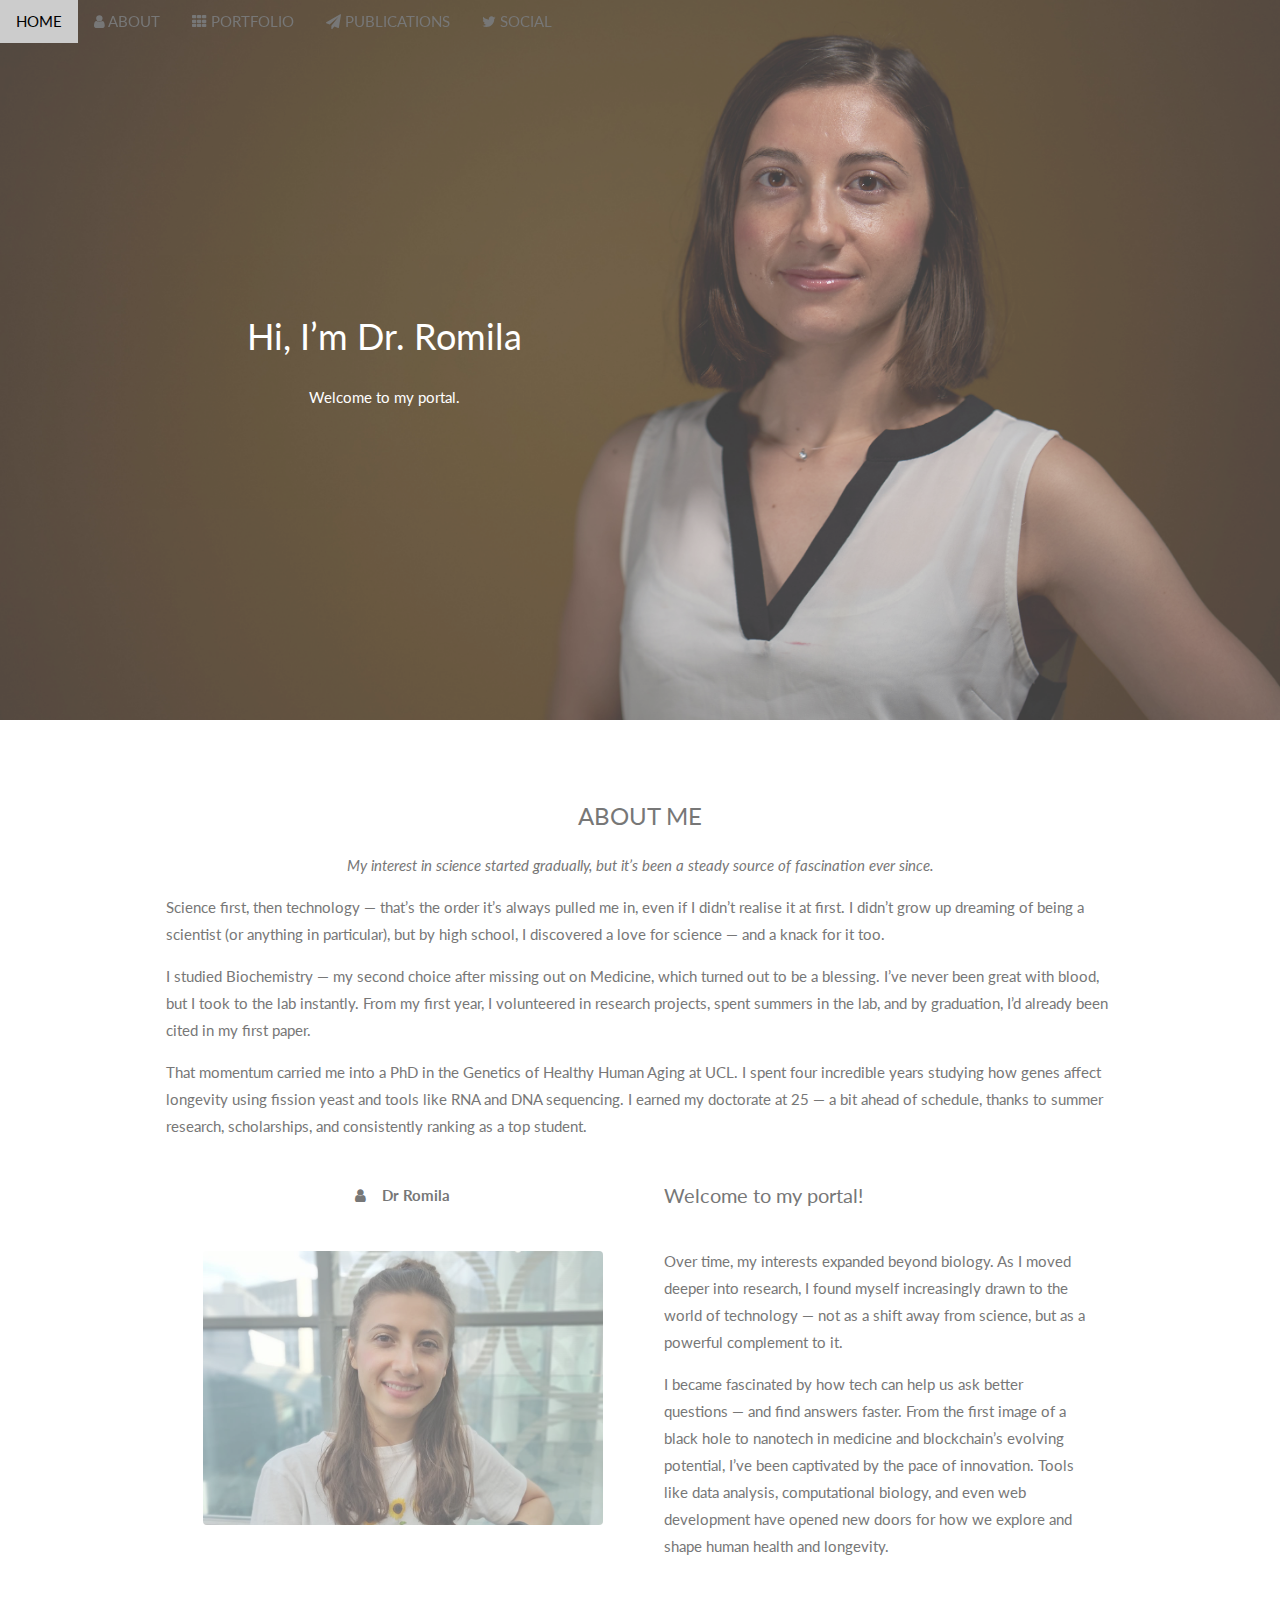
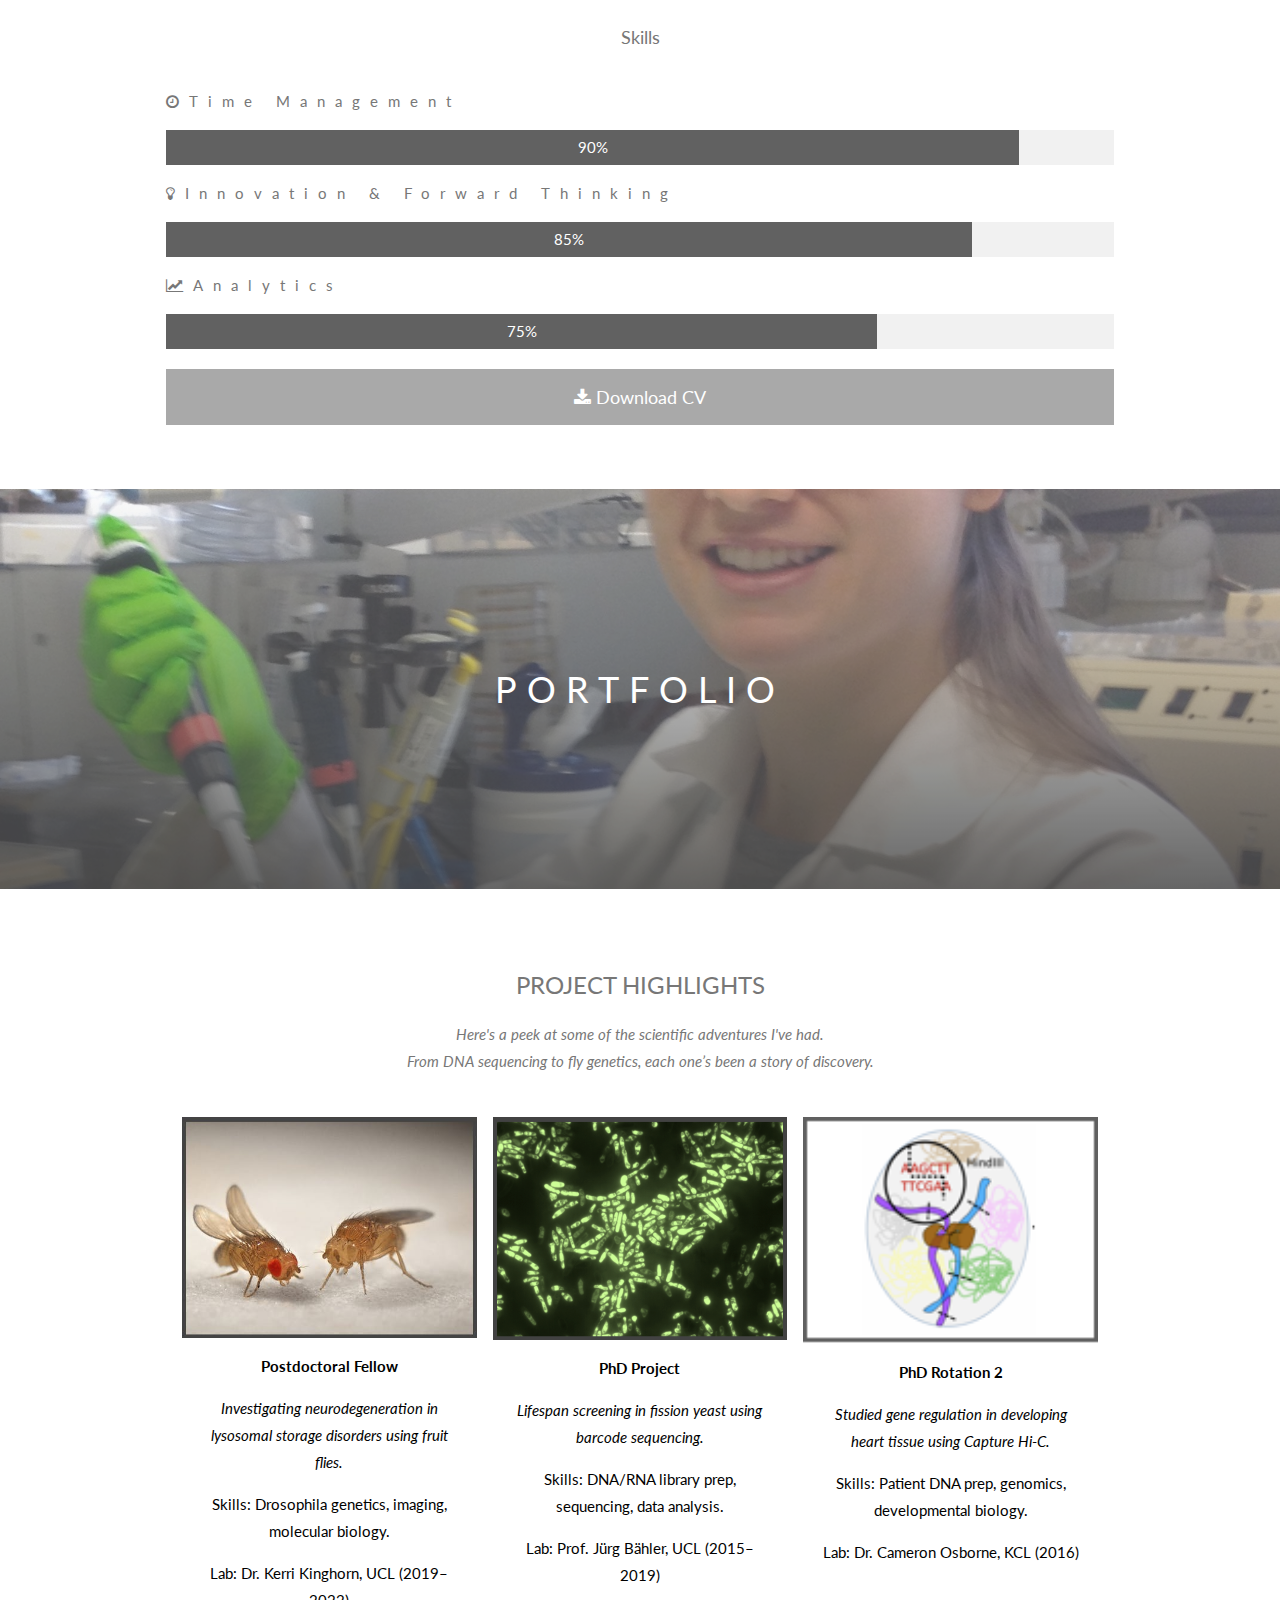
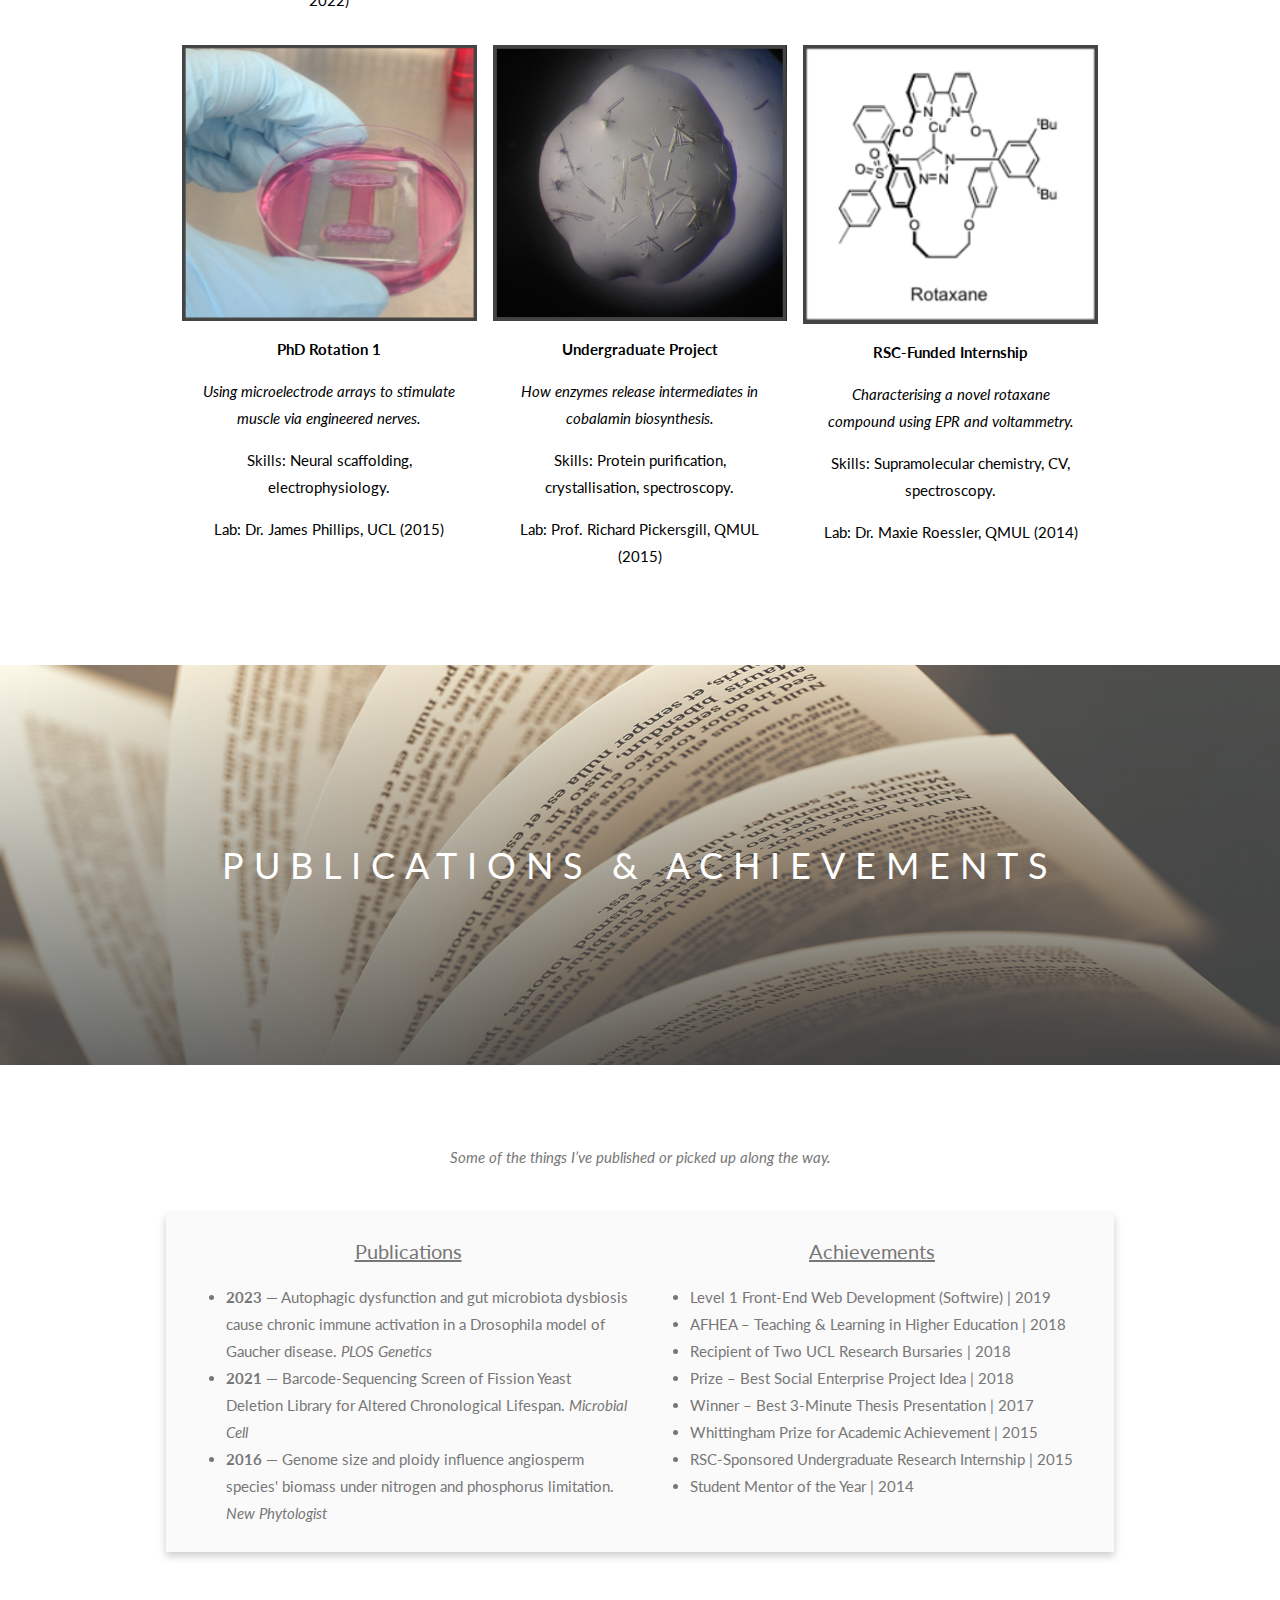
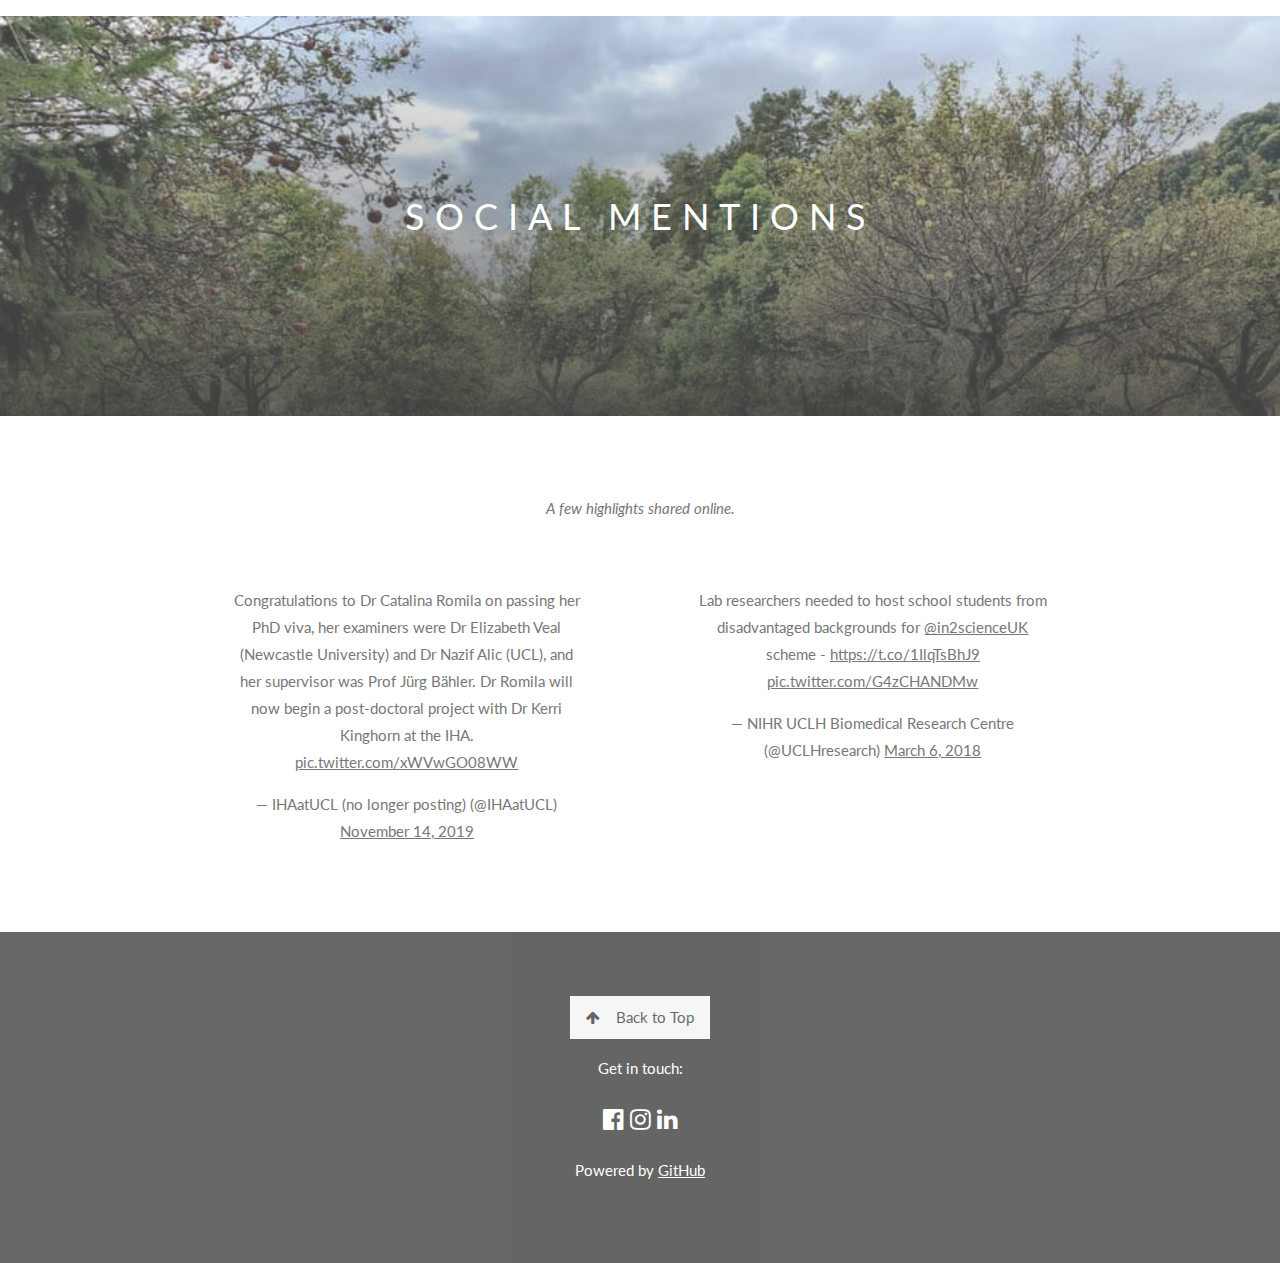
<file: index.html>
<!DOCTYPE html>
<html lang="en">
<head>
  <meta charset="UTF-8">
  <title>Catalina Romila</title>
  <meta name="viewport" content="width=device-width, initial-scale=1">
  <meta name="description" content="Dr. Catalina Romila – Researcher | Biochemist | Technologist">
  <link rel="stylesheet" href="https://www.w3schools.com/w3css/4/w3.css">
  <link rel="stylesheet" href="https://fonts.googleapis.com/css?family=Lato">
  <link rel="stylesheet" href="https://cdnjs.cloudflare.com/ajax/libs/font-awesome/4.7.0/css/font-awesome.min.css">
  <style>
    body,h1,h2,h3,h4,h5,h6 {
      font-family: "Lato", sans-serif;
    }
    body, html {
      height: 100%;
      color: #777;
      line-height: 1.8;
    }
    .bgimg-1, .bgimg-2, .bgimg-3, .bgimg-4 {
      background-attachment: fixed;
      background-position: center;
      background-repeat: no-repeat;
      background-size: cover;
    }
    .bgimg-1 {
      background-image: url("Images/bg-Image1.jpg");
      height: 80%;
    }
    .bgimg-2 {
      background-image: linear-gradient(rgba(0,0,0,0),rgba(0,0,0,0.8)), url("Images/lab.jpg");
      min-height: 400px;
    }
    .bgimg-3 {
      background-image: linear-gradient(rgba(0,0,0,0),rgba(0,0,0,0.8)), url("Images/Publication.jpg");
      min-height: 400px;
    }
    .bgimg-4 {
      background-image: linear-gradient(rgba(0,0,0,0),rgba(0,0,0,0.8)), url("Images/Nature1.jpg");
      min-height: 400px;
    }
    .hero-text {
      text-align: center;
      position: absolute;
      top: 50%;
      left: 30%;
      transform: translate(-50%, -50%);
      color: white;
    }
    .w3-wide {
      letter-spacing: 10px;
    }
    .w3-hover-opacity {
      cursor: pointer;
    }
    @media only screen and (max-device-width: 1600px) {
      .bgimg-1, .bgimg-2, .bgimg-3, .bgimg-4 {
        background-attachment: scroll;
        min-height: 400px;
      }
    }
    .btn {
      background-color: darkgrey;
      border: none;
      color: white;
      padding: 12px 15px;
      font-size: 18px;
      margin-top: 20px;
      width: 100%;
      cursor: pointer;
    }
    .btn:hover {
      background-color: lightgray;
    }
    .txt-box {
      text-align: left;
      padding-bottom: 20px;
    }
    .box {
      background-color: #fafafa;
      box-shadow: 0 4px 8px rgba(0,0,0,0.2);
      padding: 10px;
      text-align: left;
    }
    .column {
      float: left;
      width: 50%;
      padding: 0 10px;
    }
    .row:after {
      content: "";
      display: table;
      clear: both;
    }
    @media screen and (max-width: 600px) {
      .column {
        width: 100%;
        display: block;
        margin-bottom: 20px;
      }
    }
  </style>
</head>
<body>

<!-- Navbar -->
<div class="w3-top">
  <div class="w3-bar" id="myNavbar">
    <a class="w3-bar-item w3-button w3-hover-black w3-hide-medium w3-hide-large w3-right"
       href="javascript:void(0);" onclick="toggleFunction()" title="Toggle Navigation Menu">
      <i class="fa fa-bars"></i>
    </a>
    <a href="#home" class="w3-bar-item w3-button">HOME</a>
    <a href="#about" class="w3-bar-item w3-button w3-hide-small"><i class="fa fa-user"></i> ABOUT</a>
    <a href="#portfolio" class="w3-bar-item w3-button w3-hide-small"><i class="fa fa-th"></i> PORTFOLIO</a>
    <a href="#publications" class="w3-bar-item w3-button w3-hide-small"><i class="fa fa-paper-plane"></i> PUBLICATIONS</a>
    <a href="#social" class="w3-bar-item w3-button w3-hide-small"><i class="fa fa-twitter"></i> SOCIAL</a>
  </div>

  <!-- Responsive Menu -->
  <div id="navDemo" class="w3-bar-block w3-white w3-hide w3-hide-large w3-hide-medium">
    <a href="#about" class="w3-bar-item w3-button" onclick="toggleFunction()">ABOUT</a>
    <a href="#portfolio" class="w3-bar-item w3-button" onclick="toggleFunction()">PORTFOLIO</a>
    <a href="#publications" class="w3-bar-item w3-button" onclick="toggleFunction()">PUBLICATIONS</a>
    <a href="#social" class="w3-bar-item w3-button" onclick="toggleFunction()">SOCIAL</a>
  </div>
</div>

<!-- Hero Section -->
<div class="bgimg-1 w3-display-container w3-opacity-min" id="home">
  <div class="hero-text">
    <h1>Hi, I’m Dr. Romila</h1>
    <p>Welcome to my portal.</p>
  </div>
</div>
<!-- About Section -->
<div class="w3-content w3-container w3-padding-64" id="about">
  <h3 class="w3-center">ABOUT ME</h3>
  <p class="w3-center"><em>My interest in science started gradually, but it’s been a steady source of fascination ever since.</em></p>

  <p>Science first, then technology — that’s the order it’s always pulled me in, even if I didn’t realise it at first. I didn’t grow up dreaming of being a scientist (or anything in particular), but by high school, I discovered a love for science — and a knack for it too.</p>

  <p>I studied Biochemistry — my second choice after missing out on Medicine, which turned out to be a blessing. I’ve never been great with blood, but I took to the lab instantly. From my first year, I volunteered in research projects, spent summers in the lab, and by graduation, I’d already been cited in my first paper.</p>

  <p>That momentum carried me into a PhD in the Genetics of Healthy Human Aging at UCL. I spent four incredible years studying how genes affect longevity using fission yeast and tools like RNA and DNA sequencing. I earned my doctorate at 25 — a bit ahead of schedule, thanks to summer research, scholarships, and consistently ranking as a top student.</p>

  <div class="w3-row">
    <div class="w3-col m6 w3-center w3-padding-large">
      <p><b><i class="fa fa-user w3-margin-right"></i>Dr Romila</b></p><br>
      <img src="Images/Image5.jpg" class="w3-round w3-image w3-opacity w3-hover-opacity-off" alt="Photo of Me" width="400" height="333">
    </div>

    <div class="w3-col m6 w3-hide-small w3-padding-large">
      <h4 class="txt-box">Welcome to my portal!</h4>
      <p>Over time, my interests expanded beyond biology. As I moved deeper into research, I found myself increasingly drawn to the world of technology — not as a shift away from science, but as a powerful complement to it.</p>

      <p>I became fascinated by how tech can help us ask better questions — and find answers faster. From the first image of a black hole to nanotech in medicine and blockchain’s evolving potential, I’ve been captivated by the pace of innovation. Tools like data analysis, computational biology, and even web development have opened new doors for how we explore and shape human health and longevity.</p>
    </div>
  </div>

  <p class="w3-large w3-center w3-padding-16">Skills</p>
  <p class="w3-wide"><i class="fa fa-clock-o"></i>Time Management</p>
  <div class="w3-light-grey">
    <div class="w3-container w3-padding-small w3-dark-grey w3-center" style="width:90%">90%</div>
  </div>
  <p class="w3-wide"><i class="fa fa-lightbulb-o"></i>Innovation & Forward Thinking</p>
  <div class="w3-light-grey">
    <div class="w3-container w3-padding-small w3-dark-grey w3-center" style="width:85%">85%</div>
  </div>
  <p class="w3-wide"><i class="fa fa-line-chart"></i>Analytics</p>
  <div class="w3-light-grey">
    <div class="w3-container w3-padding-small w3-dark-grey w3-center" style="width:75%">75%</div>
  </div>

  <a href="Romila_CV.pdf" target="_blank" download>
    <button class="btn"><i class="fa fa-download"></i> Download CV</button>
  </a>
</div>

<!-- Parallax Background for Portfolio -->
<div class="bgimg-2 w3-display-container w3-opacity-min">
  <div class="w3-display-middle">
    <span class="w3-xxlarge w3-text-white w3-wide">PORTFOLIO</span>
  </div>
</div>
<!-- Portfolio Section -->
<div class="w3-content w3-container w3-padding-64" id="portfolio">
  <h3 class="w3-center">PROJECT HIGHLIGHTS</h3>
  <p class="w3-center"><em>Here's a peek at some of the scientific adventures I've had.<br>From DNA sequencing to fly genetics, each one’s been a story of discovery.</em></p><br>

  <div class="w3-row-padding w3-center">
    <!-- Project 1 -->
    <div class="w3-third w3-container w3-margin-bottom">
      <img src="Images/Droso.jpg" alt="Drosophila Research" style="width:100%" class="w3-hover-opacity">
      <div class="w3-container w3-white">
        <p><b>Postdoctoral Fellow</b></p>
        <p><em>Investigating neurodegeneration in lysosomal storage disorders using fruit flies.</em></p>
        <p>Skills: Drosophila genetics, imaging, molecular biology.</p>
        <p>Lab: Dr. Kerri Kinghorn, UCL (2019–2022)</p>
      </div>
    </div>

    <!-- Project 2 -->
    <div class="w3-third w3-container w3-margin-bottom">
      <img src="Images/Microscopy2.png" alt="PhD Lifespan Study" style="width:100%" class="w3-hover-opacity">
      <div class="w3-container w3-white">
        <p><b>PhD Project</b></p>
        <p><em>Lifespan screening in fission yeast using barcode sequencing.</em></p>
        <p>Skills: DNA/RNA library prep, sequencing, data analysis.</p>
        <p>Lab: Prof. Jürg Bähler, UCL (2015–2019)</p>
      </div>
    </div>

    <!-- Project 3 -->
    <div class="w3-third w3-container w3-margin-bottom">
      <img src="Images/Rotation1_step1.png" alt="Cardiac Genomics" style="width:100%" class="w3-hover-opacity">
      <div class="w3-container w3-white">
        <p><b>PhD Rotation 2</b></p>
        <p><em>Studied gene regulation in developing heart tissue using Capture Hi-C.</em></p>
        <p>Skills: Patient DNA prep, genomics, developmental biology.</p>
        <p>Lab: Dr. Cameron Osborne, KCL (2016)</p>
      </div>
    </div>
  </div>

  <div class="w3-row-padding w3-center">
    <!-- Project 4 -->
    <div class="w3-third w3-container w3-margin-bottom">
      <img src="Images/Rotation1_2.jpg" alt="Nerve Tissue Engineering" style="width:100%" class="w3-hover-opacity">
      <div class="w3-container w3-white">
        <p><b>PhD Rotation 1</b></p>
        <p><em>Using microelectrode arrays to stimulate muscle via engineered nerves.</em></p>
        <p>Skills: Neural scaffolding, electrophysiology.</p>
        <p>Lab: Dr. James Phillips, UCL (2015)</p>
      </div>
    </div>

    <!-- Project 5 -->
    <div class="w3-third w3-container w3-margin-bottom">
      <img src="Images/UG_1.jpg" alt="Vitamin B12 Research" style="width:100%" class="w3-hover-opacity">
      <div class="w3-container w3-white">
        <p><b>Undergraduate Project</b></p>
        <p><em>How enzymes release intermediates in cobalamin biosynthesis.</em></p>
        <p>Skills: Protein purification, crystallisation, spectroscopy.</p>
        <p>Lab: Prof. Richard Pickersgill, QMUL (2015)</p>
      </div>
    </div>

    <!-- Project 6 -->
    <div class="w3-third w3-container w3-margin-bottom">
      <img src="Images/Rotaxane.png" alt="Rotaxane Synthesis" style="width:100%" class="w3-hover-opacity">
      <div class="w3-container w3-white">
        <p><b>RSC-Funded Internship</b></p>
        <p><em>Characterising a novel rotaxane compound using EPR and voltammetry.</em></p>
        <p>Skills: Supramolecular chemistry, CV, spectroscopy.</p>
        <p>Lab: Dr. Maxie Roessler, QMUL (2014)</p>
      </div>
    </div>
  </div>
</div>

<!-- Parallax Background for Publications -->
<div class="bgimg-3 w3-display-container w3-opacity-min">
  <div class="w3-display-middle">
    <span class="w3-xxlarge w3-text-white w3-wide" style="white-space: nowrap;">PUBLICATIONS & ACHIEVEMENTS</span>

  </div>
</div>
<!-- Container (Publications Section) -->
<div class="w3-content w3-container w3-padding-64" id="publications">
  <p class="w3-center"><em>Some of the things I’ve published or picked up along the way.</em></p>
  <br>

  <div class="box">
    <div class="row">
      <!-- Publications Column -->
      <div class="column">
        <h4 class="w3-center"><u>Publications</u></h4>
        <ul>
          <li><strong>2023</strong> — Autophagic dysfunction and gut microbiota dysbiosis cause chronic immune activation in a Drosophila model of Gaucher disease. <em>PLOS Genetics</em></li>
          <li><strong>2021</strong> — Barcode-Sequencing Screen of Fission Yeast Deletion Library for Altered Chronological Lifespan. <em>Microbial Cell</em></li>
          <li><strong>2016</strong> — Genome size and ploidy influence angiosperm species' biomass under nitrogen and phosphorus limitation. <em>New Phytologist</em></li>
        </ul>
      </div>

      <!-- Achievements Column -->
      <div class="column">
        <h4 class="w3-center"><u>Achievements</u></h4>
        <ul>
          <li>Level 1 Front-End Web Development (Softwire) | 2019</li>
          <li>AFHEA – Teaching & Learning in Higher Education | 2018</li>
          <li>Recipient of Two UCL Research Bursaries | 2018</li>
          <li>Prize – Best Social Enterprise Project Idea | 2018</li>
          <li>Winner – Best 3-Minute Thesis Presentation | 2017</li>
          <li>Whittingham Prize for Academic Achievement | 2015</li>
          <li>RSC-Sponsored Undergraduate Research Internship | 2015</li>
          <li>Student Mentor of the Year | 2014</li>
        </ul>
      </div>
    </div>
  </div>
</div>

<!-- Parallax Background for Social Mentions -->
<div class="bgimg-4 w3-display-container w3-opacity-min">
  <div class="w3-display-middle">
    <span class="w3-xxlarge w3-text-white w3-wide">SOCIAL MENTIONS</span>
  </div>
</div>
<!-- Twitter Mentions Section -->
<div class="w3-content w3-container w3-padding-64" id="media">
  <p class="w3-center"><em>A few highlights shared online.</em></p><br>

  <div class="w3-row-padding w3-center">
    <div class="w3-col m6 w3-padding">
      <blockquote class="twitter-tweet">
        <p lang="en" dir="ltr">Congratulations to Dr Catalina Romila on passing her PhD viva, her examiners were Dr Elizabeth Veal (Newcastle University) and Dr Nazif Alic (UCL), and her supervisor was Prof Jürg Bähler. Dr Romila will now begin a post-doctoral project with Dr Kerri Kinghorn at the IHA. 
        <a href="https://t.co/xWVwGO08WW">pic.twitter.com/xWVwGO08WW</a></p>&mdash; IHAatUCL (no longer posting) (@IHAatUCL) 
        <a href="https://twitter.com/IHAatUCL/status/1194976453835841536">November 14, 2019</a>
      </blockquote>
      <script async src="https://platform.twitter.com/widgets.js" charset="utf-8"></script>
    </div>

    <div class="w3-col m6 w3-padding">
      <blockquote class="twitter-tweet">
        <p lang="en" dir="ltr">Lab researchers needed to host school students from disadvantaged backgrounds for <a href="https://twitter.com/in2scienceUK">@in2scienceUK</a> scheme - 
        <a href="https://t.co/1IlqTsBhJ9">https://t.co/1IlqTsBhJ9</a> 
        <a href="https://t.co/G4zCHANDMw">pic.twitter.com/G4zCHANDMw</a></p>&mdash; NIHR UCLH Biomedical Research Centre (@UCLHresearch) 
        <a href="https://twitter.com/UCLHresearch/status/971027154946412544">March 6, 2018</a>
      </blockquote>
      <script async src="https://platform.twitter.com/widgets.js" charset="utf-8"></script>
    </div>
  </div>
</div>

<!-- Footer -->
<footer class="w3-center w3-black w3-padding-64 w3-opacity w3-hover-opacity-off">
  <a href="#home" class="w3-button w3-light-grey">
    <i class="fa fa-arrow-up w3-margin-right"></i>Back to Top
  </a>
  <div class="w3-xlarge w3-section">
    <p class="w3-medium">Get in touch:</p>
    <a href="https://www.facebook.com/andreea.romila.5"><i class="fa fa-facebook-official w3-hover-opacity"></i></a>
    <a href="https://www.instagram.com/katt337/?hl=en"><i class="fa fa-instagram w3-hover-opacity"></i></a>
    <a href="https://www.linkedin.com/in/catalina-romila-125039153/"><i class="fa fa-linkedin w3-hover-opacity"></i></a>
  </div>
  <p>Powered by <a href="https://github.com/Catalina37" target="_blank">GitHub</a></p>
</footer>
</file>
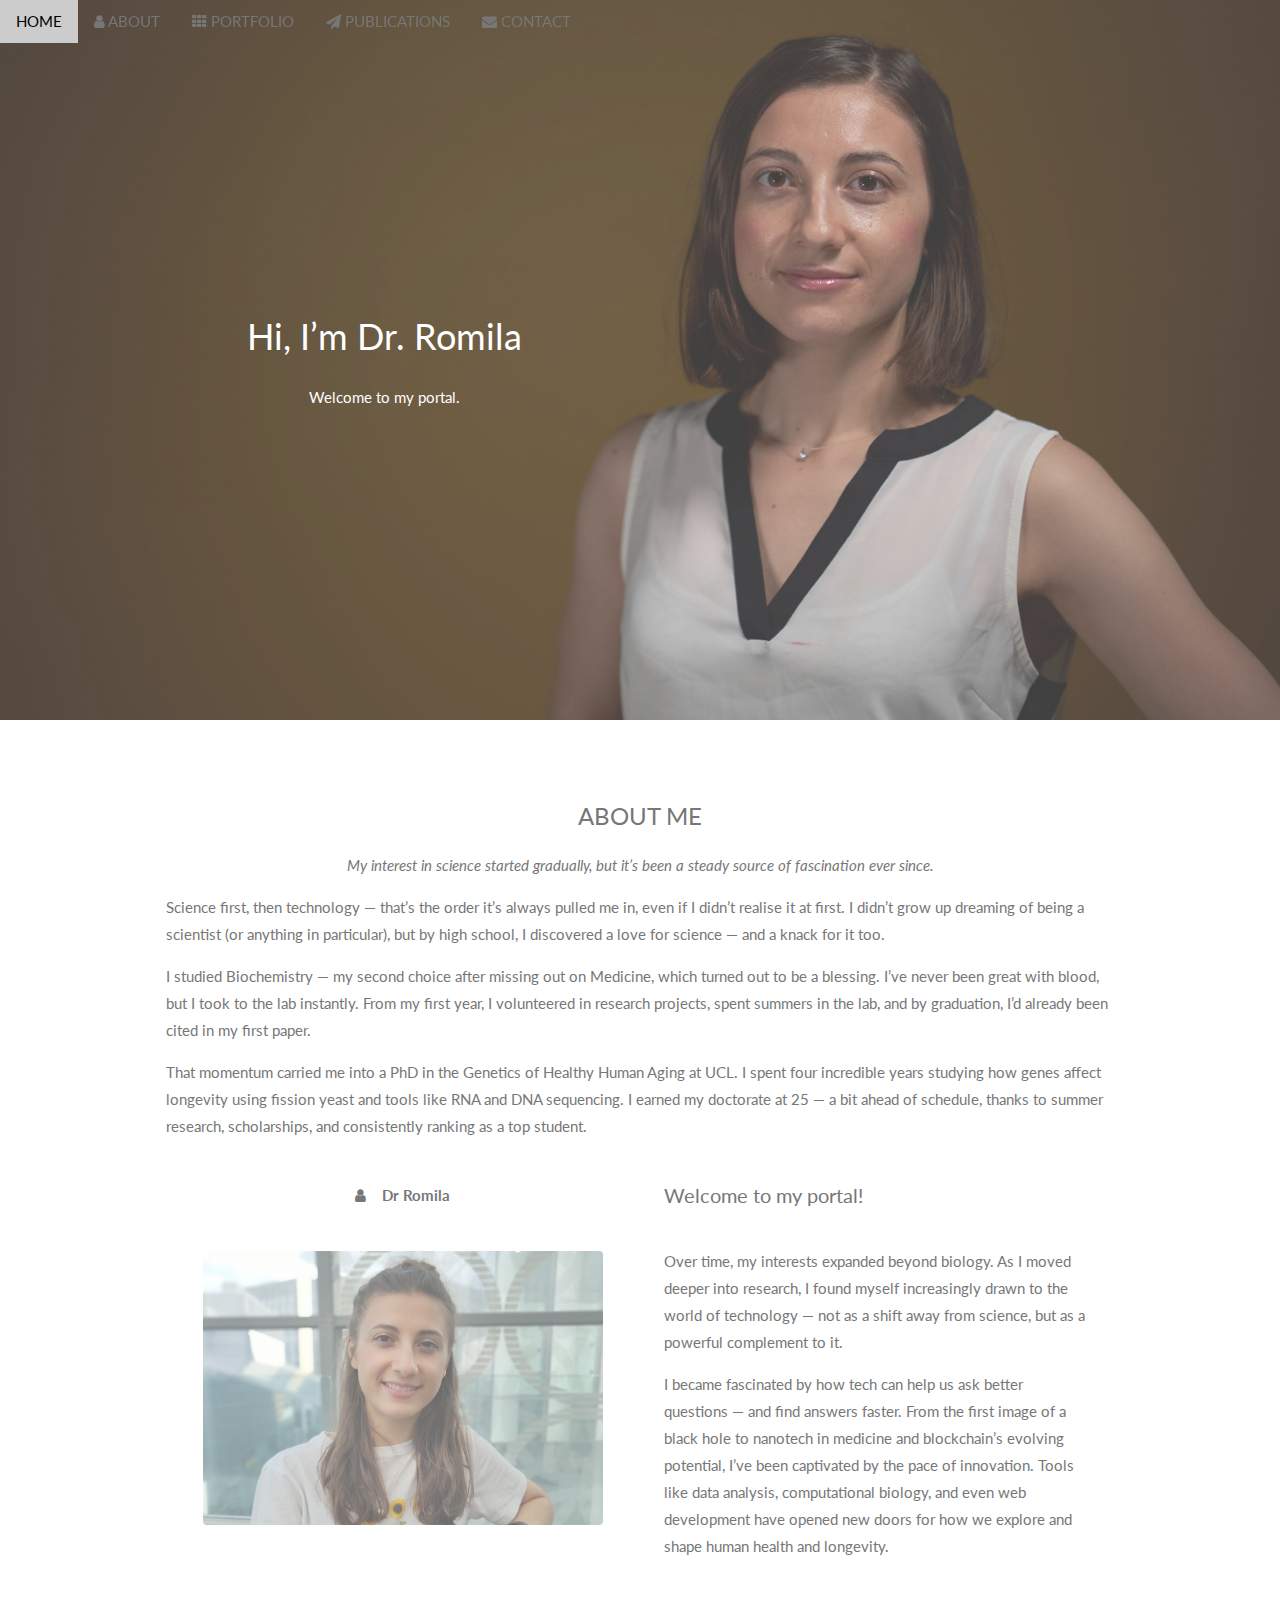
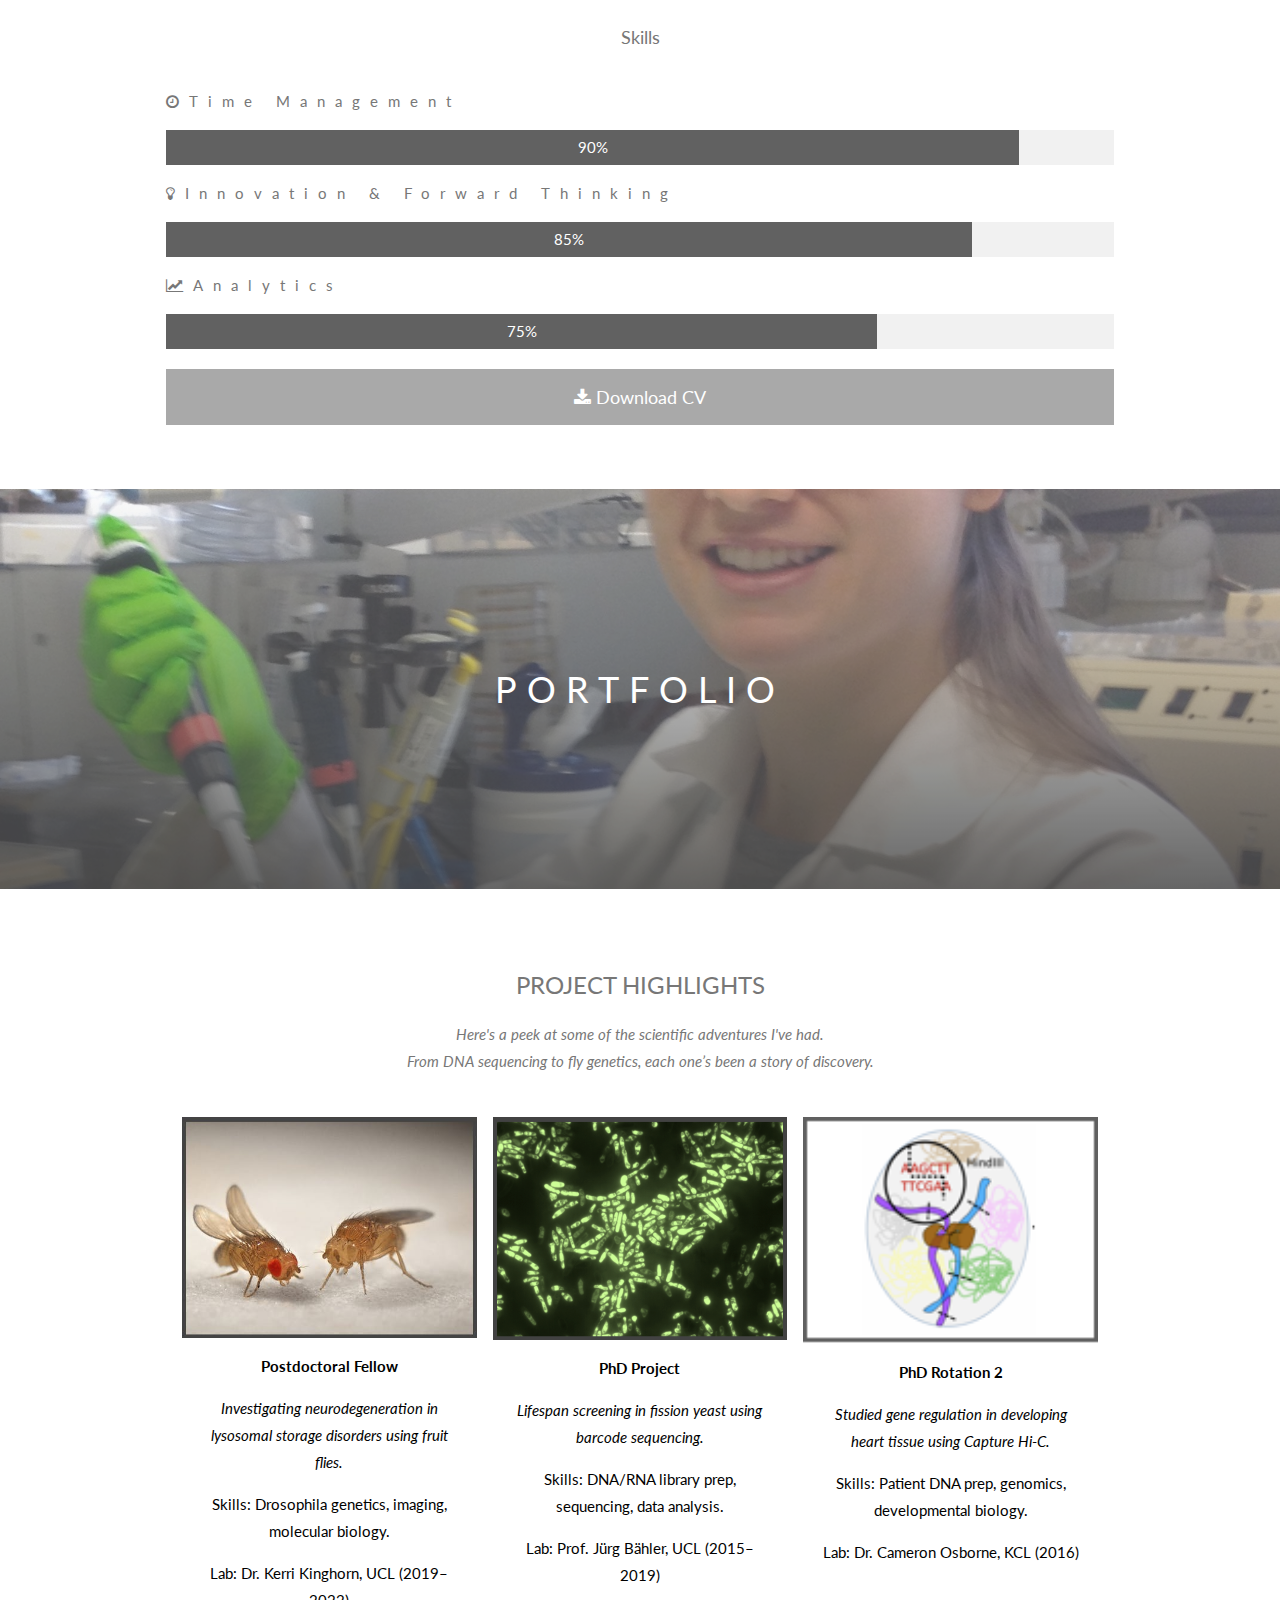
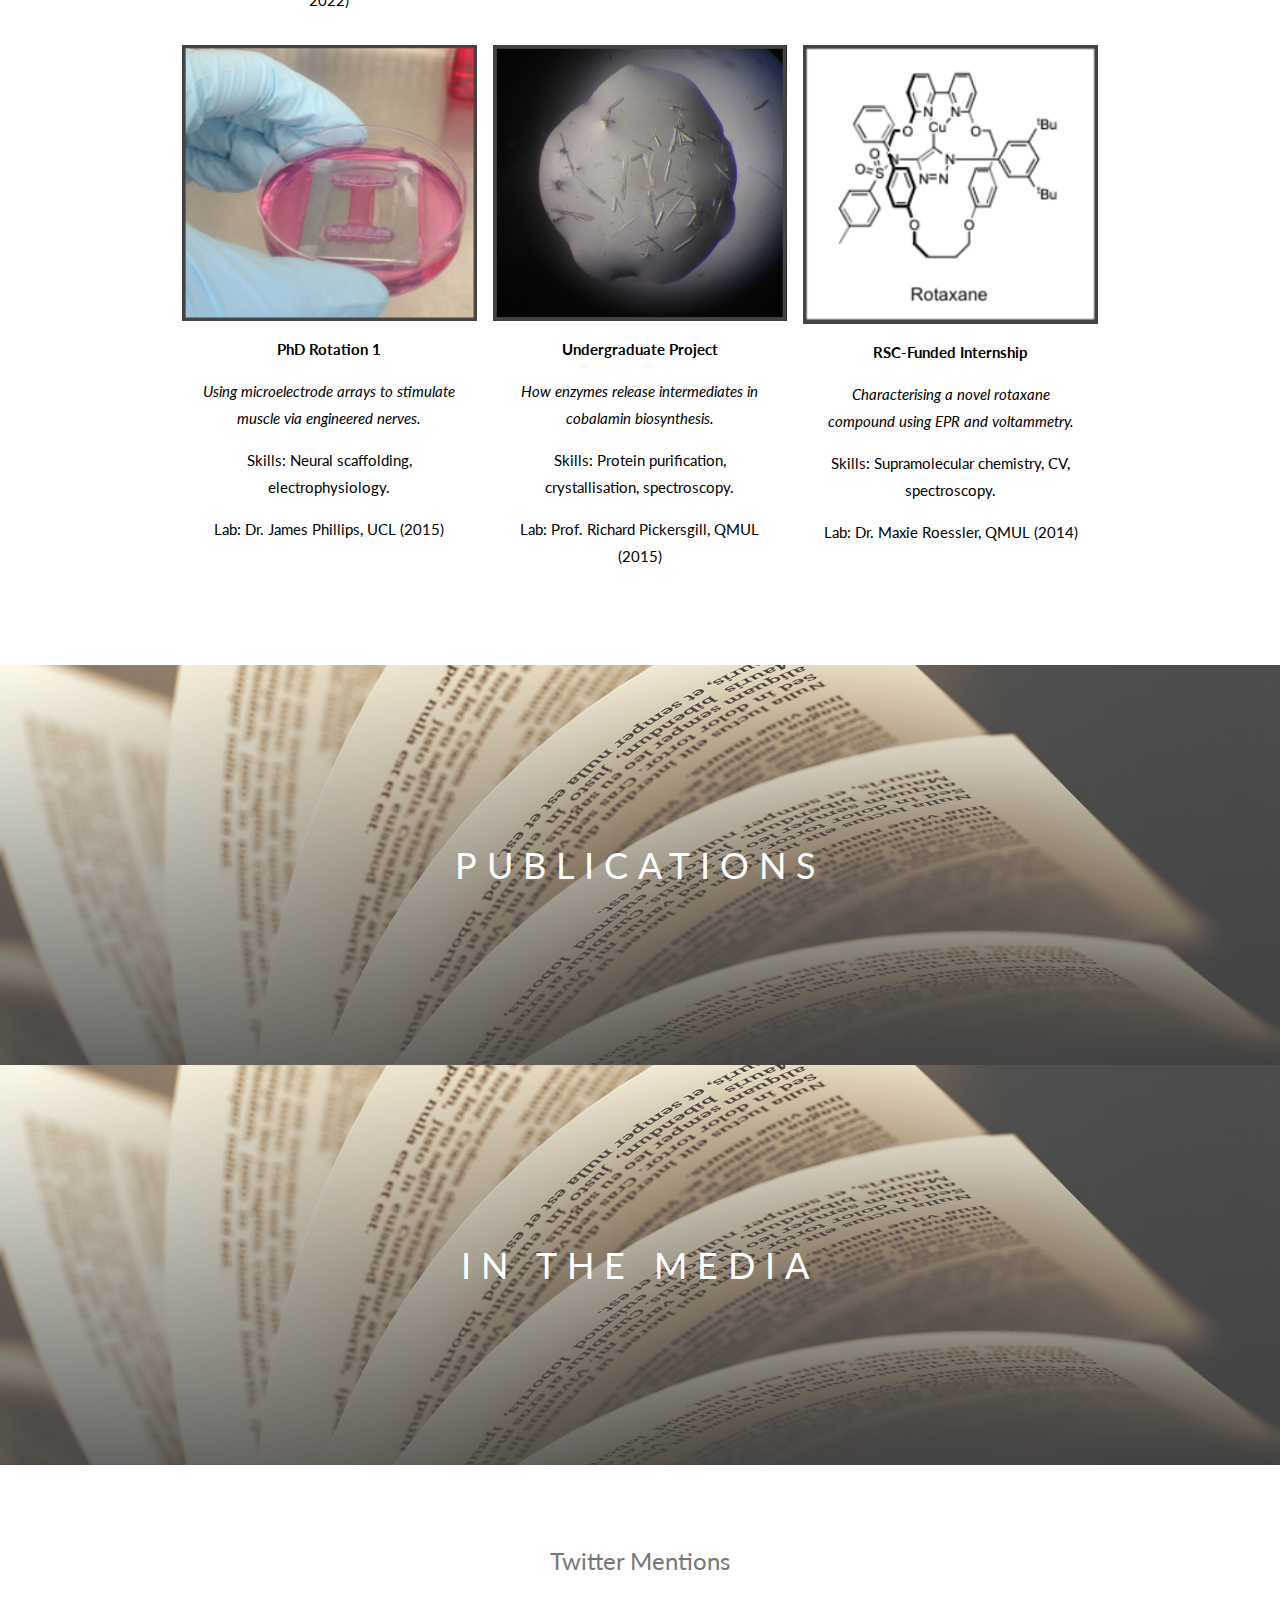
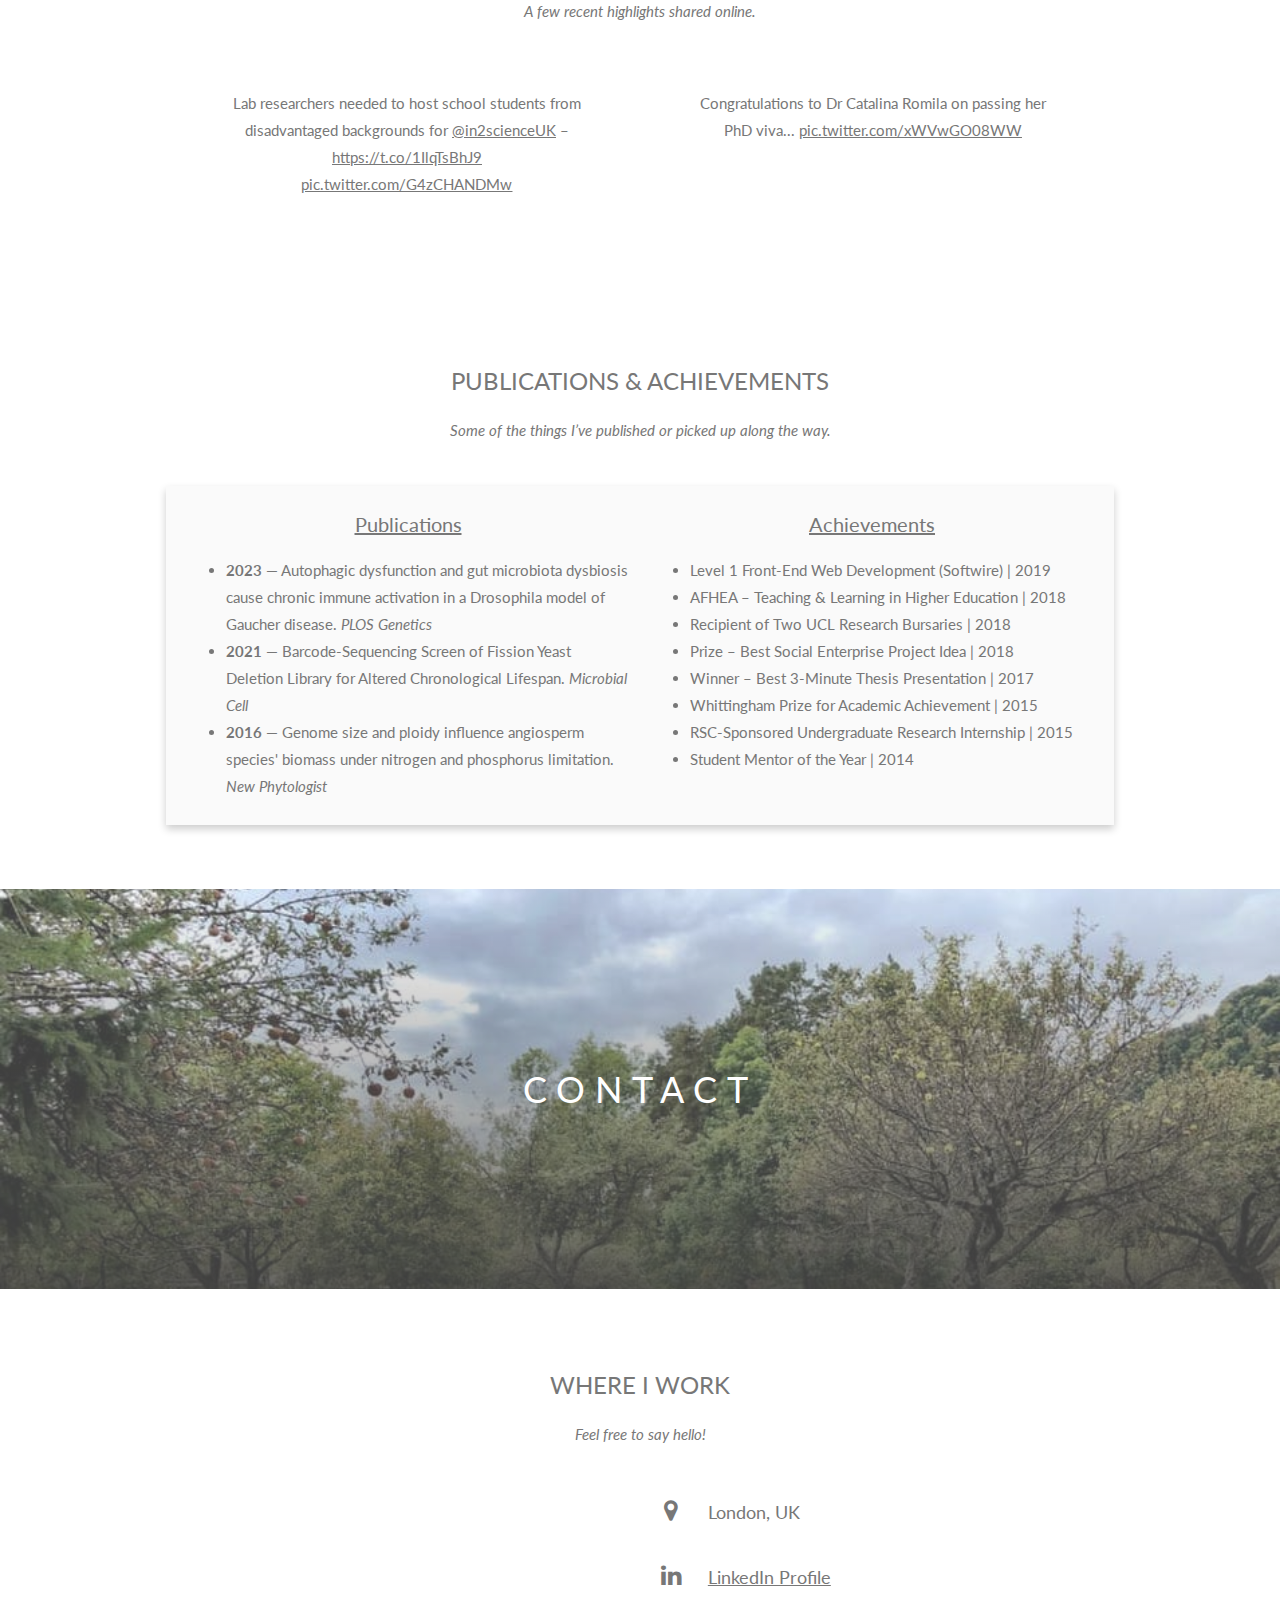
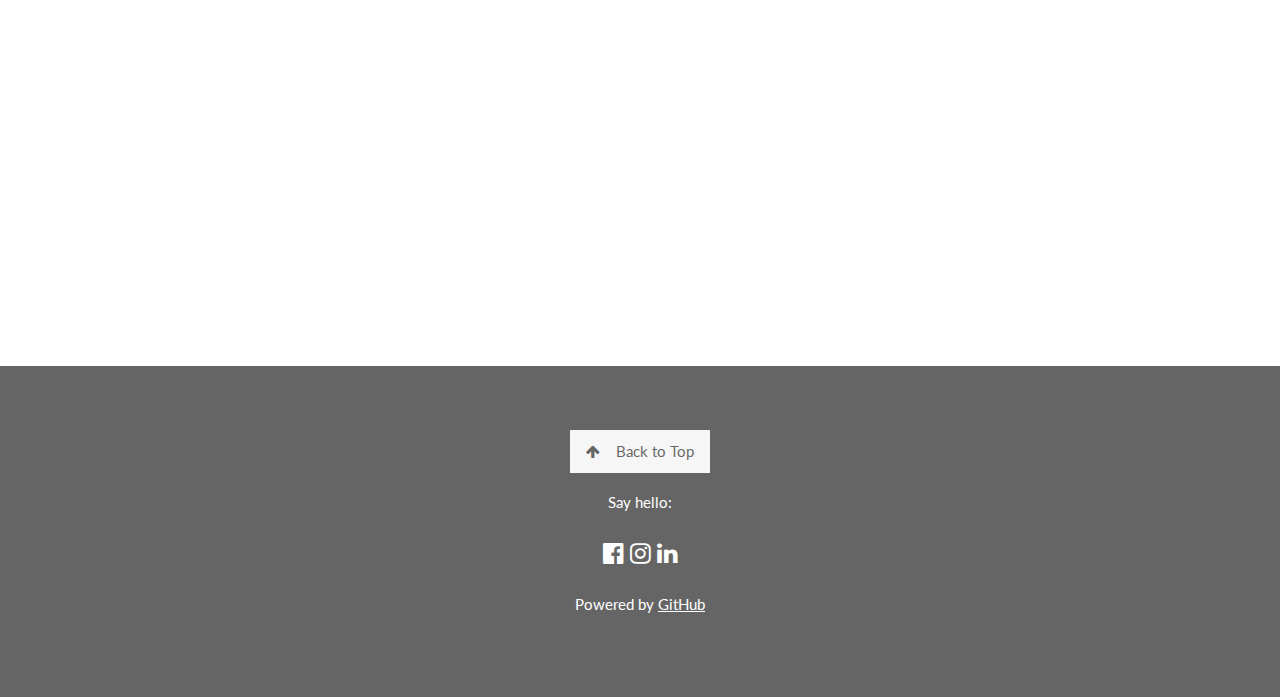
<file: mainIndex.html>
<!DOCTYPE html>
<html lang="en">
<head>
  <meta charset="UTF-8">
  <title>Catalina Romila</title>
  <meta name="viewport" content="width=device-width, initial-scale=1">
  <meta name="description" content="Dr. Catalina Romila – Researcher | Biochemist | Technologist">
  <link rel="stylesheet" href="https://www.w3schools.com/w3css/4/w3.css">
  <link rel="stylesheet" href="https://fonts.googleapis.com/css?family=Lato">
  <link rel="stylesheet" href="https://cdnjs.cloudflare.com/ajax/libs/font-awesome/4.7.0/css/font-awesome.min.css">

  <style>
    body, h1, h2, h3, h4, h5, h6 {
      font-family: "Lato", sans-serif;
    }
    body, html {
      height: 100%;
      color: #777;
      line-height: 1.8;
    }

    .bgimg-1, .bgimg-2, .bgimg-3, .bgimg-4 {
      background-attachment: fixed;
      background-position: center;
      background-repeat: no-repeat;
      background-size: cover;
    }

    .bgimg-1 {
      background-image: url("Images/bg-Image1.jpg");
      height: 80%;
    }

    .bgimg-2 {
      background-image: linear-gradient(rgba(0, 0, 0, 0), rgba(0, 0, 0, 0.8)), url("Images/lab.jpg");
      min-height: 400px;
    }

    .bgimg-3 {
      background-image: linear-gradient(rgba(0, 0, 0, 0), rgba(0, 0, 0, 0.8)), url("Images/Publication.jpg");
      min-height: 400px;
    }

    .bgimg-4 {
      background-image: linear-gradient(rgba(0, 0, 0, 0), rgba(0, 0, 0, 0.8)), url("Images/Nature1.jpg");
      min-height: 400px;
    }

    .hero-text {
      text-align: center;
      position: absolute;
      top: 50%;
      left: 30%;
      transform: translate(-50%, -50%);
      color: white;
    }

    .w3-wide {
      letter-spacing: 10px;
    }

    .w3-hover-opacity {
      cursor: pointer;
    }

    @media only screen and (max-device-width: 1600px) {
      .bgimg-1, .bgimg-2, .bgimg-3, .bgimg-4 {
        background-attachment: scroll;
        min-height: 400px;
      }
    }

    .btn {
      background-color: darkgrey;
      border: none;
      color: white;
      padding: 12px 15px;
      font-size: 18px;
      margin-top: 20px;
      width: 100%;
      cursor: pointer;
    }

    .btn:hover {
      background-color: lightgray;
    }

    .txt-box {
      text-align: left;
      padding-bottom: 20px;
    }

    .box {
      background-color: #fafafa;
      box-shadow: 0 4px 8px rgba(0,0,0,0.2);
      padding: 10px;
      text-align: left;
    }

    .column {
      float: left;
      width: 50%;
      padding: 0 10px;
    }

    .row:after {
      content: "";
      display: table;
      clear: both;
    }

    @media screen and (max-width: 600px) {
      .column {
        width: 100%;
        display: block;
        margin-bottom: 20px;
      }
    }

    aside {
      float: right;
      width: 25%;
      margin-bottom: 5%;
    }
  </style>
</head>

<body>

<!-- Navbar -->
<div class="w3-top">
  <div class="w3-bar" id="myNavbar">
    <a class="w3-bar-item w3-button w3-hover-black w3-hide-medium w3-hide-large w3-right"
       href="javascript:void(0);" onclick="toggleFunction()" title="Toggle Navigation Menu">
      <i class="fa fa-bars"></i>
    </a>
    <a href="#home" class="w3-bar-item w3-button">HOME</a>
    <a href="#about" class="w3-bar-item w3-button w3-hide-small"><i class="fa fa-user"></i> ABOUT</a>
    <a href="#portfolio" class="w3-bar-item w3-button w3-hide-small"><i class="fa fa-th"></i> PORTFOLIO</a>
    <a href="#publications" class="w3-bar-item w3-button w3-hide-small"><i class="fa fa-paper-plane"></i> PUBLICATIONS</a>
    <a href="#contact" class="w3-bar-item w3-button w3-hide-small"><i class="fa fa-envelope"></i> CONTACT</a>
  </div>

  <!-- Responsive Menu -->
  <div id="navDemo" class="w3-bar-block w3-white w3-hide w3-hide-large w3-hide-medium">
    <a href="#about" class="w3-bar-item w3-button" onclick="toggleFunction()">ABOUT</a>
    <a href="#portfolio" class="w3-bar-item w3-button" onclick="toggleFunction()">PORTFOLIO</a>
    <a href="#publications" class="w3-bar-item w3-button" onclick="toggleFunction()">PUBLICATIONS</a>
    <a href="#contact" class="w3-bar-item w3-button" onclick="toggleFunction()">CONTACT</a>
  </div>
</div>

<!-- Hero Section -->
<div class="bgimg-1 w3-display-container w3-opacity-min" id="home">
  <div class="hero-text">
    <h1>Hi, I’m Dr. Romila</h1>
    <p>Welcome to my portal.</p>
  </div>
</div>

<!-- About Section -->
<div class="w3-content w3-container w3-padding-64" id="about">
  <h3 class="w3-center">ABOUT ME</h3>
  <p class="w3-center"><em>My interest in science started gradually, but it’s been a steady source of fascination ever since.</em></p>

  <p>Science first, then technology — that’s the order it’s always pulled me in, even if I didn’t realise it at first. I didn’t grow up dreaming of being a scientist (or anything in particular), but by high school, I discovered a love for science — and a knack for it too.</p>

  <p>I studied Biochemistry — my second choice after missing out on Medicine, which turned out to be a blessing. I’ve never been great with blood, but I took to the lab instantly. From my first year, I volunteered in research projects, spent summers in the lab, and by graduation, I’d already been cited in my first paper.</p>

  <p>That momentum carried me into a PhD in the Genetics of Healthy Human Aging at UCL. I spent four incredible years studying how genes affect longevity using fission yeast and tools like RNA and DNA sequencing. I earned my doctorate at 25 — a bit ahead of schedule, thanks to summer research, scholarships, and consistently ranking as a top student.</p>

  <div class="w3-row">
    <div class="w3-col m6 w3-center w3-padding-large">
      <p><b><i class="fa fa-user w3-margin-right"></i>Dr Romila</b></p><br>
      <img src="Images/Image5.jpg" class="w3-round w3-image w3-opacity w3-hover-opacity-off" alt="Photo of Me" width="400" height="333">
    </div>

    <div class="w3-col m6 w3-hide-small w3-padding-large">
      <h4 class="txt-box">Welcome to my portal!</h4>
      <p>Over time, my interests expanded beyond biology. As I moved deeper into research, I found myself increasingly drawn to the world of technology — not as a shift away from science, but as a powerful complement to it.</p>

      <p>I became fascinated by how tech can help us ask better questions — and find answers faster. From the first image of a black hole to nanotech in medicine and blockchain’s evolving potential, I’ve been captivated by the pace of innovation. Tools like data analysis, computational biology, and even web development have opened new doors for how we explore and shape human health and longevity.</p>
    </div>
  </div>

  <p class="w3-large w3-center w3-padding-16">Skills</p>
  <p class="w3-wide"><i class="fa fa-clock-o"></i>Time Management</p>
  <div class="w3-light-grey">
    <div class="w3-container w3-padding-small w3-dark-grey w3-center" style="width:90%">90%</div>
  </div>
  <p class="w3-wide"><i class="fa fa-lightbulb-o"></i>Innovation & Forward Thinking</p>
  <div class="w3-light-grey">
    <div class="w3-container w3-padding-small w3-dark-grey w3-center" style="width:85%">85%</div>
  </div>
  <p class="w3-wide"><i class="fa fa-line-chart"></i>Analytics</p>
  <div class="w3-light-grey">
    <div class="w3-container w3-padding-small w3-dark-grey w3-center" style="width:75%">75%</div>
  </div>

  <a href="Romila_CV.pdf" target="_blank" download>
    <button class="btn"><i class="fa fa-download"></i> Download CV</button>
  </a>
</div>
<!-- Parallax Background for Portfolio -->
<div class="bgimg-2 w3-display-container w3-opacity-min">
  <div class="w3-display-middle">
    <span class="w3-xxlarge w3-text-white w3-wide">PORTFOLIO</span>
  </div>
</div>

<!-- Portfolio Section -->
<div class="w3-content w3-container w3-padding-64" id="portfolio">
  <h3 class="w3-center">PROJECT HIGHLIGHTS</h3>
  <p class="w3-center"><em>Here's a peek at some of the scientific adventures I've had.<br>From DNA sequencing to fly genetics, each one’s been a story of discovery.</em></p><br>

  <div class="w3-row-padding w3-center">
    <!-- Project 1 -->
    <div class="w3-third w3-container w3-margin-bottom">
      <img src="Images/Droso.jpg" alt="Drosophila Research" style="width:100%" class="w3-hover-opacity">
      <div class="w3-container w3-white">
        <p><b>Postdoctoral Fellow</b></p>
        <p><em>Investigating neurodegeneration in lysosomal storage disorders using fruit flies.</em></p>
        <p>Skills: Drosophila genetics, imaging, molecular biology.</p>
        <p>Lab: Dr. Kerri Kinghorn, UCL (2019–2022)</p>
      </div>
    </div>

    <!-- Project 2 -->
    <div class="w3-third w3-container w3-margin-bottom">
      <img src="Images/Microscopy2.png" alt="PhD Lifespan Study" style="width:100%" class="w3-hover-opacity">
      <div class="w3-container w3-white">
        <p><b>PhD Project</b></p>
        <p><em>Lifespan screening in fission yeast using barcode sequencing.</em></p>
        <p>Skills: DNA/RNA library prep, sequencing, data analysis.</p>
        <p>Lab: Prof. Jürg Bähler, UCL (2015–2019)</p>
      </div>
    </div>

    <!-- Project 3 -->
    <div class="w3-third w3-container w3-margin-bottom">
      <img src="Images/Rotation1_step1.png" alt="Cardiac Genomics" style="width:100%" class="w3-hover-opacity">
      <div class="w3-container w3-white">
        <p><b>PhD Rotation 2</b></p>
        <p><em>Studied gene regulation in developing heart tissue using Capture Hi-C.</em></p>
        <p>Skills: Patient DNA prep, genomics, developmental biology.</p>
        <p>Lab: Dr. Cameron Osborne, KCL (2016)</p>
      </div>
    </div>
  </div>

  <div class="w3-row-padding w3-center">
    <!-- Project 4 -->
    <div class="w3-third w3-container w3-margin-bottom">
      <img src="Images/Rotation1_2.jpg" alt="Nerve Tissue Engineering" style="width:100%" class="w3-hover-opacity">
      <div class="w3-container w3-white">
        <p><b>PhD Rotation 1</b></p>
        <p><em>Using microelectrode arrays to stimulate muscle via engineered nerves.</em></p>
        <p>Skills: Neural scaffolding, electrophysiology.</p>
        <p>Lab: Dr. James Phillips, UCL (2015)</p>
      </div>
    </div>

    <!-- Project 5 -->
    <div class="w3-third w3-container w3-margin-bottom">
      <img src="Images/UG_1.jpg" alt="Vitamin B12 Research" style="width:100%" class="w3-hover-opacity">
      <div class="w3-container w3-white">
        <p><b>Undergraduate Project</b></p>
        <p><em>How enzymes release intermediates in cobalamin biosynthesis.</em></p>
        <p>Skills: Protein purification, crystallisation, spectroscopy.</p>
        <p>Lab: Prof. Richard Pickersgill, QMUL (2015)</p>
      </div>
    </div>

    <!-- Project 6 -->
    <div class="w3-third w3-container w3-margin-bottom">
      <img src="Images/Rotaxane.png" alt="Rotaxane Synthesis" style="width:100%" class="w3-hover-opacity">
      <div class="w3-container w3-white">
        <p><b>RSC-Funded Internship</b></p>
        <p><em>Characterising a novel rotaxane compound using EPR and voltammetry.</em></p>
        <p>Skills: Supramolecular chemistry, CV, spectroscopy.</p>
        <p>Lab: Dr. Maxie Roessler, QMUL (2014)</p>
      </div>
    </div>
  </div>
</div>
<!-- Parallax Background for Publications -->
<div class="bgimg-3 w3-display-container w3-opacity-min">
  <div class="w3-display-middle">
    <span class="w3-xxlarge w3-text-white w3-wide">PUBLICATIONS</span>
  </div>
</div>
<!-- Optional: New Parallax Section -->
<div class="bgimg-3 w3-display-container w3-opacity-min">
  <div class="w3-display-middle">
    <span class="w3-xxlarge w3-text-white w3-wide">IN THE MEDIA</span>
  </div>
</div>

<!-- Twitter Mentions Section -->
<div class="w3-content w3-container w3-padding-64" id="media">
  <h3 class="w3-center">Twitter Mentions</h3>
  <p class="w3-center"><em>A few recent highlights shared online.</em></p><br>

  <div class="w3-row-padding w3-center">
    <div class="w3-col m6 w3-padding">
      <blockquote class="twitter-tweet" data-lang="en">
        <p lang="en" dir="ltr">
          Lab researchers needed to host school students from disadvantaged backgrounds for 
          <a href="https://twitter.com/in2scienceUK">@in2scienceUK</a> –
          <a href="https://t.co/1IlqTsBhJ9">https://t.co/1IlqTsBhJ9</a> 
          <a href="https://t.co/G4zCHANDMw">pic.twitter.com/G4zCHANDMw</a>
        </p>
      </blockquote>
    </div>

    <div class="w3-col m6 w3-padding">
      <blockquote class="twitter-tweet" data-lang="en">
        <p lang="en" dir="ltr">
          Congratulations to Dr Catalina Romila on passing her PhD viva... 
          <a href="https://t.co/xWVwGO08WW">pic.twitter.com/xWVwGO08WW</a>
        </p>
      </blockquote>
    </div>
  </div>

  <script async src="https://platform.twitter.com/widgets.js" charset="utf-8"></script>
</div>

<!-- Container (Publications Section) -->
<div class="w3-content w3-container w3-padding-64" id="publications">
  <h3 class="w3-center">PUBLICATIONS & ACHIEVEMENTS</h3>
  <p class="w3-center"><em>Some of the things I’ve published or picked up along the way.</em></p>
  <br>

  <div class="box">
    <div class="row">
      <!-- Publications Column -->
      <div class="column">
        <h4 class="w3-center"><u>Publications</u></h4>
        <ul>
          <li><strong>2023</strong> — Autophagic dysfunction and gut microbiota dysbiosis cause chronic immune activation in a Drosophila model of Gaucher disease. <em>PLOS Genetics</em></li>
          <li><strong>2021</strong> — Barcode-Sequencing Screen of Fission Yeast Deletion Library for Altered Chronological Lifespan. <em>Microbial Cell</em></li>
          <li><strong>2016</strong> — Genome size and ploidy influence angiosperm species' biomass under nitrogen and phosphorus limitation. <em>New Phytologist</em></li>
        </ul>
      </div>

      <!-- Achievements Column -->
      <div class="column">
        <h4 class="w3-center"><u>Achievements</u></h4>
        <ul>
          <li>Level 1 Front-End Web Development (Softwire) | 2019</li>
          <li>AFHEA – Teaching & Learning in Higher Education | 2018</li>
          <li>Recipient of Two UCL Research Bursaries | 2018</li>
          <li>Prize – Best Social Enterprise Project Idea | 2018</li>
          <li>Winner – Best 3-Minute Thesis Presentation | 2017</li>
          <li>Whittingham Prize for Academic Achievement | 2015</li>
          <li>RSC-Sponsored Undergraduate Research Internship | 2015</li>
          <li>Student Mentor of the Year | 2014</li>
        </ul>
      </div>
    </div>
  </div>
</div>
<!-- Parallax Background for Contact -->
<div class="bgimg-4 w3-display-container w3-opacity-min" id="contact">
  <div class="w3-display-middle">
    <span class="w3-xxlarge w3-text-white w3-wide">CONTACT</span>
  </div>
</div>

<!-- Contact Section -->
<div class="w3-content w3-container w3-padding-64">
  <h3 class="w3-center">WHERE I WORK</h3>
  <p class="w3-center"><em>Feel free to say hello!</em></p>

  <div class="w3-row w3-padding-32 w3-section">
    <div class="w3-col m6 w3-container">
      <iframe src="https://www.google.com/maps/embed?pb=!1m23!1m12!1m3!1d17724.214954014456!2d-0.14330709882122214!3d51.52153562226401!2m3!1f0!2f0!3f0!3m2!1i1024!2i768!4f13.1!4m8!3e6!4m0!4m5!1s0x48761b2f1da5dd07%3A0x9570dafc0de4a9aa!2sUCL%20Institute%20of%20Healthy%20Ageing%20Darwin%20Building!3m2!1d51.5229984!2d-0.1329195!5e1!3m2!1sen!2suk!4v1577388297436!5m2!1sen!2suk"
        width="100%" height="350" frameborder="0" style="border:0;" allowfullscreen></iframe>
    </div>

    <div class="w3-col m6 w3-container">
      <div class="w3-large w3-margin-bottom">
        <i class="fa fa-map-marker fa-fw w3-hover-text-black w3-xlarge w3-margin-right"></i> London, UK<br><br>
        <i class="fa fa-linkedin fa-fw w3-hover-text-black w3-xlarge w3-margin-right"></i>
        <a href="https://www.linkedin.com/in/catalina-romila-125039153/" target="_blank">LinkedIn Profile</a>
      </div>
    </div>
  </div>
</div>
<!-- Footer -->
<footer class="w3-center w3-black w3-padding-64 w3-opacity w3-hover-opacity-off">
  <a href="#home" class="w3-button w3-light-grey">
    <i class="fa fa-arrow-up w3-margin-right"></i>Back to Top
  </a>
  <div class="w3-xlarge w3-section">
    <p class="w3-medium">Say hello:</p>
    <a href="https://www.facebook.com/andreea.romila.5"><i class="fa fa-facebook-official w3-hover-opacity"></i></a>
    <a href="https://www.instagram.com/katt337/?hl=en"><i class="fa fa-instagram w3-hover-opacity"></i></a>
    <a href="https://www.linkedin.com/in/catalina-romila-125039153/"><i class="fa fa-linkedin w3-hover-opacity"></i></a>
  </div>
  <p>Powered by <a href="https://github.com/Catalina37" target="_blank">GitHub</a></p>
</footer>
</file>
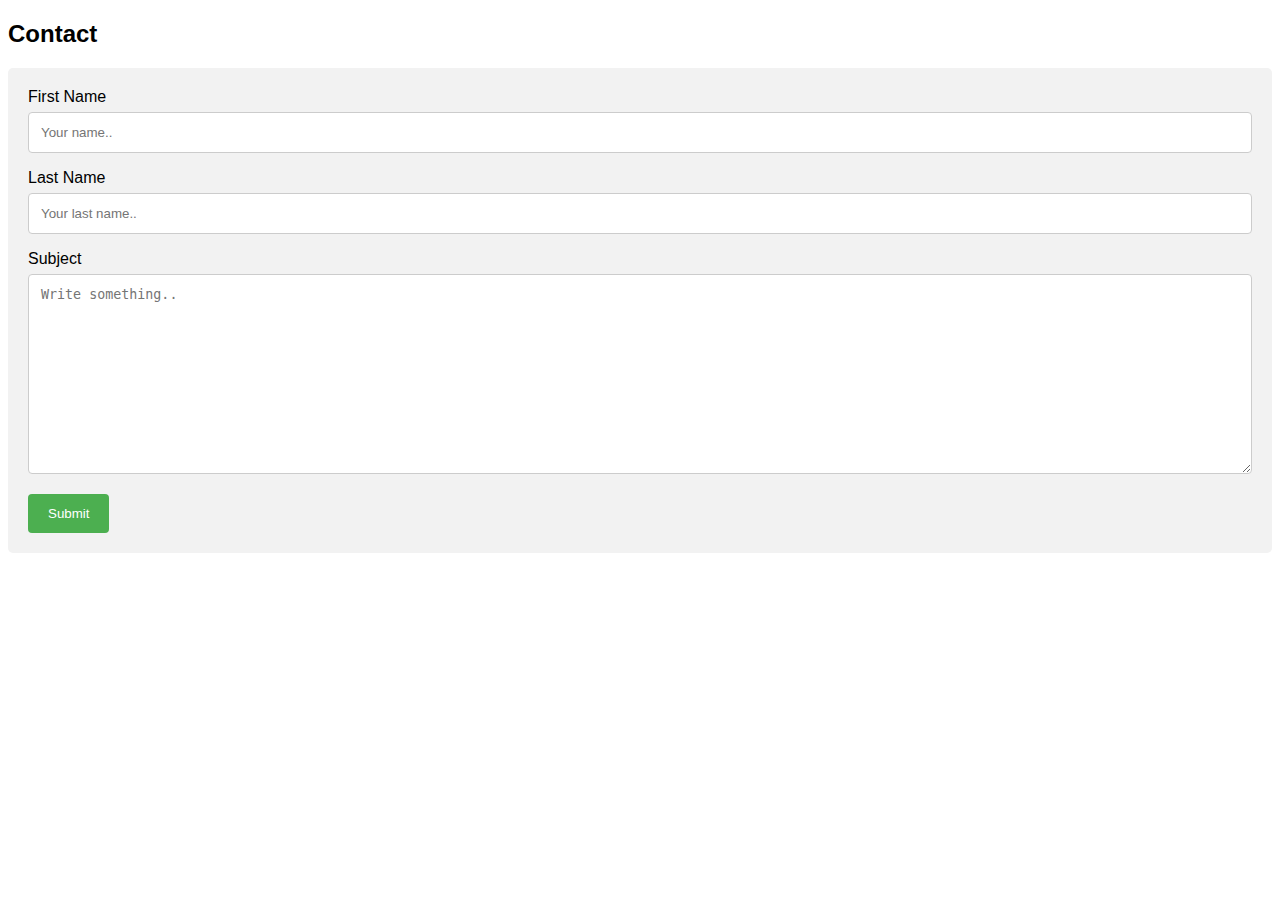
<file: Website/UnusedFiles/Contact.html>
<!DOCTYPE html>
<hmtl>
    <head>
        <meta name="viewport" content="width=device-width, initial-scale=1">
        <style>
            body {font-family: Arial, Helvetica, sans-serif;}
                * {box-sizing: border-box;}
                
            input[type=text], select, textarea {
                  width: 100%;
                  padding: 12px;
                  border: 1px solid #ccc;
                  border-radius: 4px;
                  box-sizing: border-box;
                  margin-top: 6px;
                  margin-bottom: 16px;
                  resize: vertical;
                }
                
            input[type=submit] {
                  background-color: #4CAF50;
                  color: white;
                  padding: 12px 20px;
                  border: none;
                  border-radius: 4px;
                  cursor: pointer;
                }
                
            input[type=submit]:hover {
                  background-color: #45a049;
                }
                
            .container {
                  border-radius: 5px;
                  background-color: #f2f2f2;
                  padding: 20px;
                }
        </style>
    </head>

    <body>
        <h2>Contact </h2>
        <div class="container">
        <form action="/action_page.php">
            <label for="fname">First Name</label>
              <input type="text" id="fname" name="firstname" placeholder="Your name..">
            <label for="lname">Last Name</label>
              <input type="text" id="lname" name="lastname" placeholder="Your last name..">
            <label for="subject">Subject</label>
              <textarea id="subject" name="subject" placeholder="Write something.." style="height:200px"></textarea>
              <input type="submit" value="Submit">
        </form>
        </div>
    </body>
</html>
</file>
